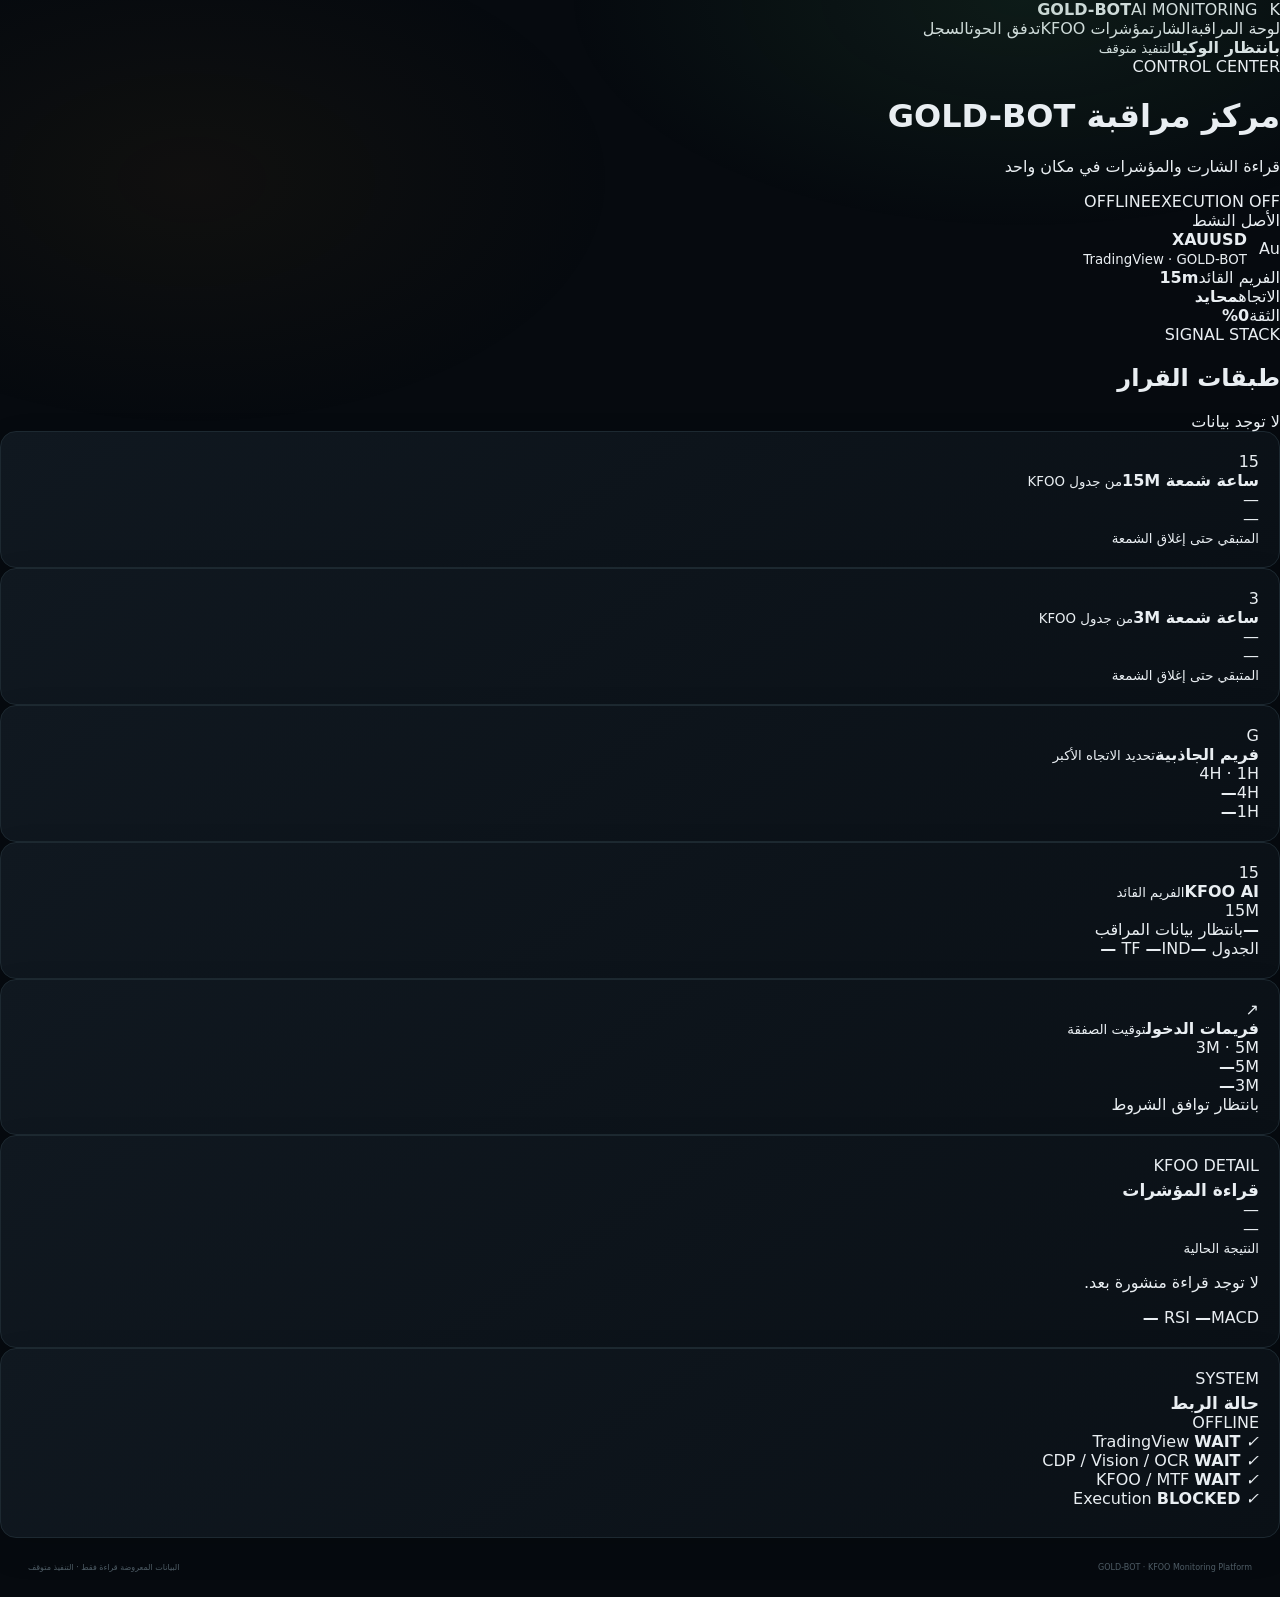
<file: index.html>
<!doctype html>
<html lang="ar" dir="rtl">
<head>
<meta charset="utf-8"><meta name="viewport" content="width=device-width,initial-scale=1">
<meta name="theme-color" content="#070b12"><title>GOLD-BOT | مركز المراقبة</title>
<link rel="stylesheet" href="style.css">
</head>
<body>
<div class="shell">
<aside class="sidebar">
  <div class="brand"><div class="brand-mark">K</div><div><strong>GOLD-BOT</strong><span>AI MONITORING</span></div></div>
  <nav><a class="active">لوحة المراقبة</a><a>الشارت</a><a>مؤشرات KFOO</a><a>تدفق الحوت</a><a>السجل</a></nav>
  <div class="side-status"><span class="dot"></span><div><b id="agentState">بانتظار الوكيل</b><small id="agentMode">التنفيذ متوقف</small></div></div>
</aside>
<main class="content">
<header class="topbar"><div><span class="eyebrow">CONTROL CENTER</span><h1>مركز مراقبة GOLD-BOT</h1><p>قراءة الشارت والمؤشرات في مكان واحد</p></div>
<div class="top-actions"><span class="live-pill"><i></i> <span id="status">OFFLINE</span></span><span class="safe-pill">EXECUTION OFF</span></div></header>
<section class="hero">
 <div><span class="label">الأصل النشط</span><div class="asset"><span class="coin">Au</span><div><strong id="symbol">XAUUSD</strong><small>TradingView · GOLD-BOT</small></div></div></div>
 <div class="hero-stat"><span>الفريم القائد</span><strong id="timeframe">15m</strong></div>
 <div class="hero-stat"><span>الاتجاه</span><strong id="direction">محايد</strong></div>
 <div class="hero-stat"><span>الثقة</span><strong id="confidence">0%</strong></div>
</section>
<div class="section-head"><div><span class="eyebrow">SIGNAL STACK</span><h2>طبقات القرار</h2></div><span class="updated" id="updated">بانتظار الوكيل</span></div>

<section class="cards timing-clocks">
 <article class="card"><div class="card-head"><div><span class="icon">15</span><div><b>ساعة شمعة 15M</b><small>من جدول KFOO</small></div></div><span class="tag" id="clock15Source">—</span></div><div class="flow-main"><div class="flow-number" id="clock15">—</div><div><small>المتبقي حتى إغلاق الشمعة</small></div></div></article>
 <article class="card"><div class="card-head"><div><span class="icon">3</span><div><b>ساعة شمعة 3M</b><small>من جدول KFOO</small></div></div><span class="tag" id="clock3Source">—</span></div><div class="flow-main"><div class="flow-number" id="clock3">—</div><div><small>المتبقي حتى إغلاق الشمعة</small></div></div></article>
</section>

<section class="cards">
 <article class="card gravity"><div class="card-head"><div><span class="icon">G</span><div><b>فريم الجاذبية</b><small>تحديد الاتجاه الأكبر</small></div></div><span class="tag">4H · 1H</span></div><div class="frames"><div><span>4H</span><b id="g4">—</b></div><div><span>1H</span><b id="g1">—</b></div></div><div class="bar"><i id="gravityBar"></i></div></article>
 <article class="card"><div class="card-head"><div><span class="icon">15</span><div><b>KFOO AI</b><small>الفريم القائد</small></div></div><span class="tag">15M</span></div><div class="signal-row"><strong id="kfoo">—</strong><span id="kfooText">بانتظار بيانات المراقب</span></div><div class="mini-grid"><span>الجدول <b id="table">—</b></span><span>TF <b id="tfAgg">—</b></span><span>IND <b id="indAgg">—</b></span></div></article>
 <article class="card"><div class="card-head"><div><span class="icon">↗</span><div><b>فريمات الدخول</b><small>توقيت الصفقة</small></div></div><span class="tag">3M · 5M</span></div><div class="entry"><div><span>5M</span><b id="e5">—</b></div><div><span>3M</span><b id="e3">—</b></div></div><div class="gate" id="gate">بانتظار توافق الشروط</div></article>
</section>
<section class="lower">
 <article class="panel"><div class="section-head compact"><div><span class="eyebrow">KFOO DETAIL</span><h2>قراءة المؤشرات</h2></div><span class="flow" id="activeKfoo">—</span></div><div class="flow-main"><div class="flow-number" id="signalScore">—</div><div><small>النتيجة الحالية</small><p id="reasons">لا توجد قراءة منشورة بعد.</p></div></div><div class="split"><span>RSI <b id="rsi">—</b></span><span>MACD <b id="macd">—</b></span></div></article>
 <article class="panel"><div class="section-head compact"><div><span class="eyebrow">SYSTEM</span><h2>حالة الربط</h2></div><span class="connected" id="connection">OFFLINE</span></div><div class="checks"><div><i>✓</i> TradingView <b id="tv">WAIT</b></div><div><i>✓</i> CDP / Vision / OCR <b id="vision">WAIT</b></div><div><i>✓</i> KFOO / MTF <b id="kfooState">WAIT</b></div><div><i>✓</i> Execution <b>BLOCKED</b></div></div></article>
</section>
<footer>GOLD-BOT · KFOO Monitoring Platform <span>البيانات المعروضة قراءة فقط · التنفيذ متوقف</span></footer>
</main></div>
<script src="app.js"></script>
</body></html>
</file>
<file: style.css>
*{box-sizing:border-box}body{margin:0;background:#060a0f;color:#e9eef2;font-family:system-ui,-apple-system,"Segoe UI",Tahoma,Arial,sans-serif}body:before{content:"";position:fixed;inset:0;background:radial-gradient(700px 350px at 80% 0%,rgba(48,105,67,.18),transparent 65%),radial-gradient(600px 350px at 15% 20%,rgba(92,62,18,.12),transparent 70%);pointer-events:none}.nav,main,footer{position:relative;max-width:1320px;margin:auto}.nav{height:82px;display:flex;align-items:center;justify-content:space-between;padding:0 28px;border-bottom:1px solid #1a232b}.brand{display:flex;align-items:center;gap:12px}.logo{width:43px;height:43px;border:1px solid #b89042;border-radius:12px;display:grid;place-items:center;font:700 24px Georgia;color:#e2b75f;box-shadow:0 0 25px #8a64201c}.brand b{display:block;letter-spacing:1.5px}.brand small{display:block;color:#6f7c86;font-size:8px;letter-spacing:2px;margin-top:3px}.nav-right{display:flex;gap:9px}.live,.safe{border:1px solid #27343d;border-radius:30px;padding:9px 13px;font-size:10px;color:#91a0aa}.live i{display:inline-block;width:7px;height:7px;border-radius:50%;background:#3dd68a;box-shadow:0 0 10px #3dd68a;margin-left:6px}.safe{color:#d7ae5d;border-color:#4a3921;background:#11100b}.intro{display:flex;justify-content:space-between;align-items:end;padding:62px 28px 35px}.kicker{font-size:9px;letter-spacing:2px;color:#8d9aa3}.intro h1{font-size:38px;line-height:1.2;margin:10px 0 8px}.intro h1 em{font-style:normal;color:#d8ad58}.intro p{margin:0;color:#71808a;font-size:12px}.clock{min-width:190px;padding:14px 17px;border:1px solid #1e2a31;background:#0b1117;border-radius:14px}.clock small,.clock span{display:block;color:#66747e;font-size:9px}.clock strong{display:block;color:#4bd68d;font-size:12px;margin:5px 0}.market{display:grid;grid-template-columns:2fr repeat(3,1fr);border:1px solid #1e2a31;border-radius:17px;overflow:hidden;background:#10171d}.market>div{padding:20px 22px;border-left:1px solid #1e2a31}.market small{display:block;color:#6b7882;font-size:9px;margin-bottom:7px}.market strong{font-size:20px}.asset{display:flex;align-items:center;gap:12px}.asset strong{display:block}.asset span:last-child{display:block;color:#63717b;font-size:9px;margin-top:3px}.btc{width:38px;height:38px;border-radius:50%;background:#1a211c;display:grid;place-items:center;color:#e0b55d}.green{color:#44d58d}.section-title{display:flex;justify-content:space-between;align-items:end;margin:35px 2px 13px}.section-title h2,.panel h2{margin:5px 0 0;font-size:17px}.section-title>span{font-size:9px;color:#67757f}.grid{display:grid;grid-template-columns:repeat(3,1fr);gap:14px}.card,.panel{background:linear-gradient(145deg,#101820,#0a1016);border:1px solid #1d2931;border-radius:16px;padding:20px;box-shadow:0 12px 35px #0000001c}.card-top{display:flex;align-items:center;gap:11px}.card-top>div:nth-child(2){flex:1}.card-top h3{font-size:13px;margin:0}.card-top p{font-size:9px;color:#66747e;margin:4px 0 0}.card-top label{font-size:9px;color:#77848d;border:1px solid #26333b;padding:5px 8px;border-radius:20px}.badge{width:38px;height:38px;border-radius:11px;display:grid;place-items:center;font-weight:800;font-size:11px}.gold{background:#241d10;color:#dfb65e}.violet{background:#1d1728;color:#bd8df4}.greenbg{background:#11251b;color:#48d78e}.duo{display:grid;grid-template-columns:1fr 1fr;gap:9px;margin:22px 0 15px}.duo div{background:#080d12;border:1px solid #18242b;border-radius:11px;padding:14px}.duo span{display:block;color:#64727c;font-size:9px}.duo b{display:block;font-size:17px;margin-top:4px}.line{height:4px;background:#172229;border-radius:10px}.line i{display:block;width:0;height:100%;background:#43d58b;border-radius:10px}.note{display:block;color:#65737d;font-size:9px;margin-top:13px}.score{display:flex;align-items:center;gap:13px;margin:23px 0 16px}.score>b{font-size:29px;color:#d9ad58}.score>b span{font-size:13px;color:#7c6a45}.score strong{display:block;font-size:10px}.score small{display:block;color:#65727b;font-size:9px;margin-top:4px}.chips{display:grid;grid-template-columns:repeat(3,1fr);gap:6px}.chips span{padding:9px 4px;text-align:center;background:#080d12;border:1px solid #18242b;border-radius:9px;color:#697680;font-size:8px}.chips b{display:block;color:#dbe1e5;font-size:10px;margin-top:4px}.waiting{border-top:1px solid #1a252c;padding-top:13px;color:#6b7881;font-size:9px}.bottom{display:grid;grid-template-columns:1.25fr 1fr;gap:14px;margin-top:14px}.panel{min-height:190px}.panel-head{display:flex;justify-content:space-between;align-items:end}.neutral,.safe2{font-size:9px;color:#9b8a63}.safe2{color:#43d58d}.flowbox{display:flex;align-items:center;gap:20px;margin:24px 0 17px}.flowbox small{display:block;color:#67747e;font-size:9px}.flowbox strong{display:block;font-size:29px;color:#d8ad58;margin-top:3px}.flowbar{height:8px;flex:1;background:#152129;border-radius:10px}.flowbar span{display:block;width:50%;height:100%;background:#5e6670;border-radius:10px}.buy-sell{display:flex;gap:8px}.buy-sell div{flex:1;background:#080d12;border:1px solid #18242b;border-radius:10px;padding:11px;font-size:9px;color:#697680}.buy-sell b{float:left;color:#dce3e7}.systems{display:grid;grid-template-columns:1fr 1fr;gap:4px 18px;margin-top:18px}.systems div{display:flex;align-items:center;gap:8px;padding:10px 0;border-bottom:1px solid #18232a;font-size:10px}.systems i{font-style:normal;color:#42d58c}.systems span{flex:1}.systems small{font-size:7px;color:#62707a}footer{display:flex;justify-content:space-between;padding:25px 28px;color:#4e5c65;font-size:8px}@media(max-width:800px){.nav{padding:0 16px}.nav-right .live{display:none}.intro{padding:38px 16px 25px;display:block}.intro h1{font-size:29px}.clock{margin-top:18px}.market{grid-template-columns:1fr 1fr}.asset{grid-column:1/-1}.market>div{border-bottom:1px solid #1e2a31}.grid,.bottom{grid-template-columns:1fr}.section-title{margin:27px 2px 12px}.section-title>span{display:none}main{padding:0 12px}.nav{margin:0}.systems{grid-template-columns:1fr}footer{display:block;padding:20px 12px}footer span{display:block;margin:4px 0}}
</file>
